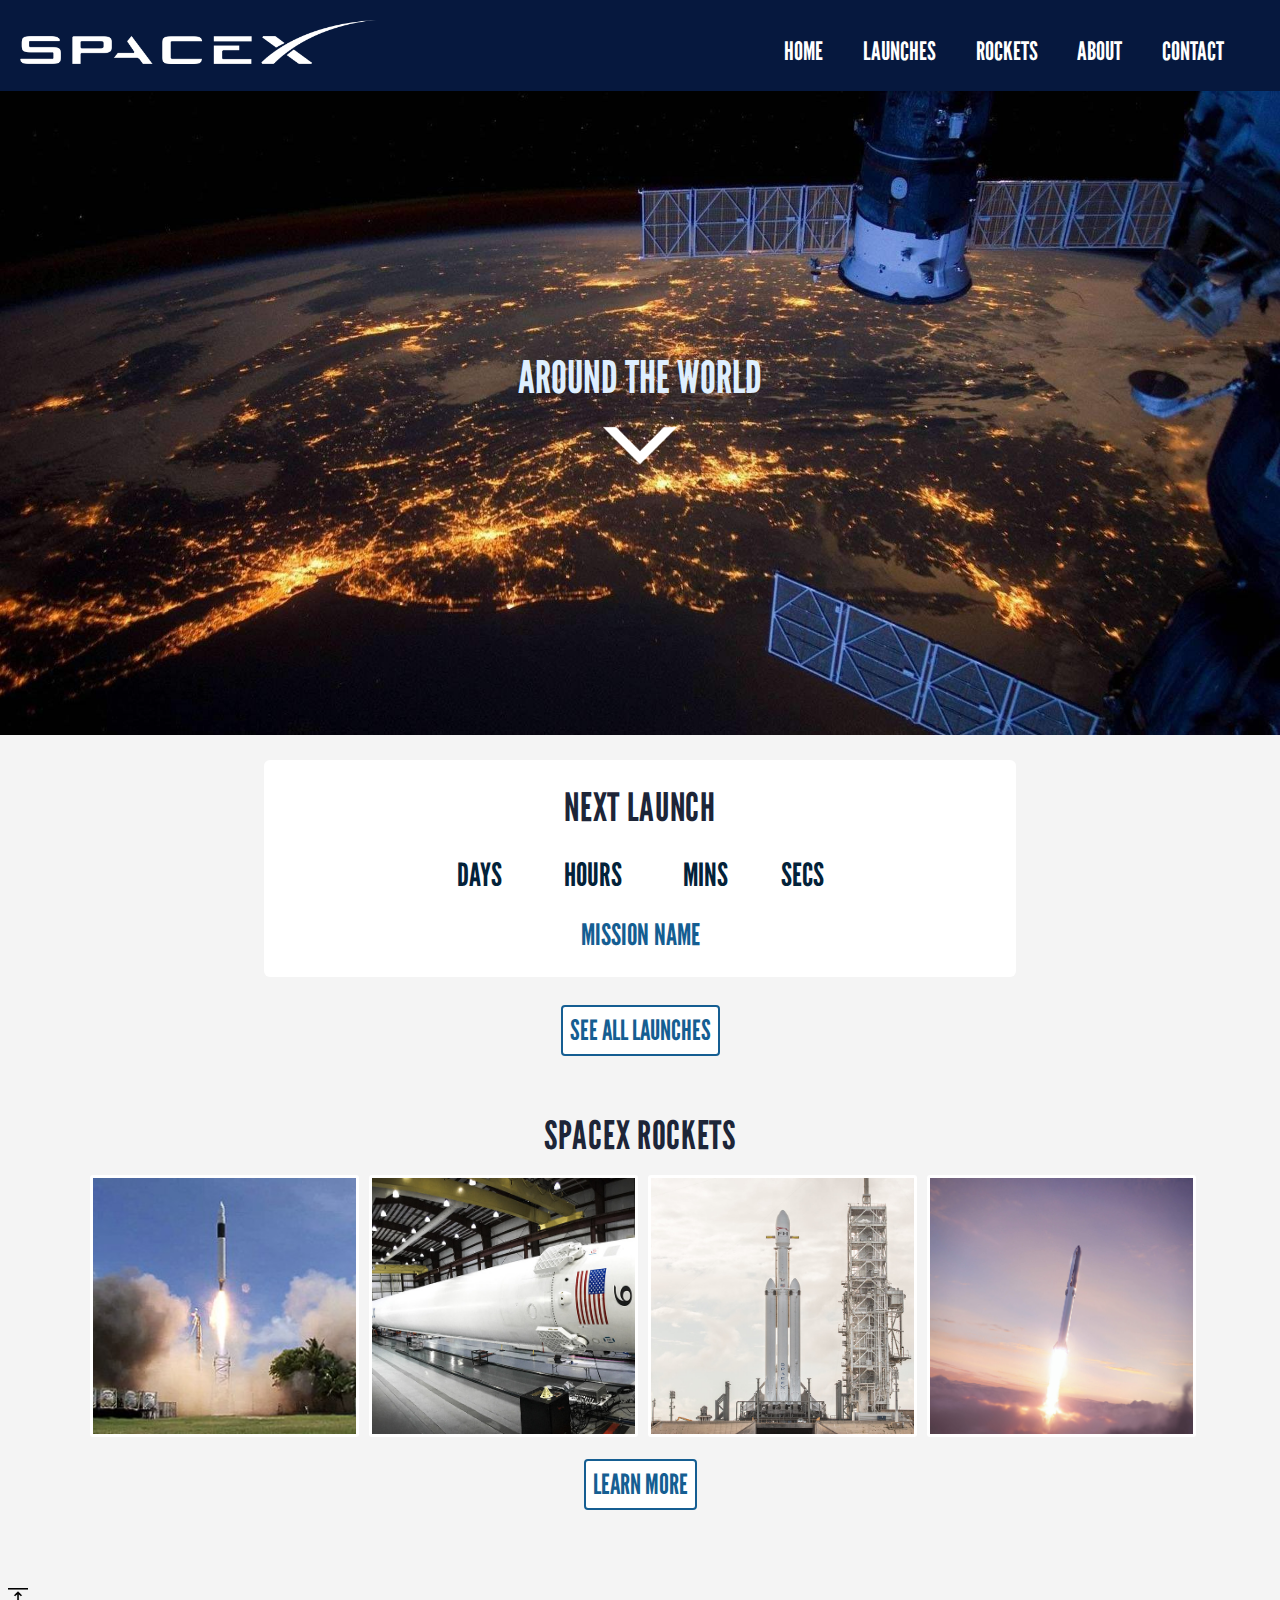
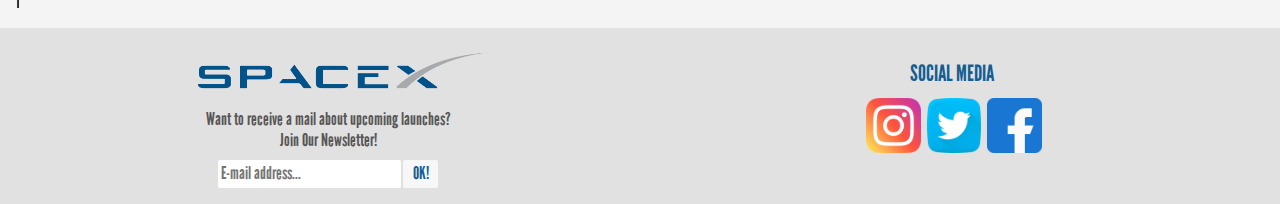
<file: index.html>
<!DOCTYPE html>
<html lang="en">

<head>
    <meta charset="UTF-8" />
    <meta name="viewport" content="width=device-width, initial-scale=1.0" />
    <meta http-equiv="X-UA-Compatible" content="ie=edge" />
    <meta name="description" content="SpaceX | Raising awareness of the space activity around the world">
    <meta name="keywords"
        content="SpaceX, space activity, microsite, rockets, launches, astronaut, space exploration, spaceflight, rocket science">
    <title>SpaceX | Around The World</title>
    <link rel="icon" href="icons/icon.ico">
    <link rel="stylesheet" type="text/css" href="css/style.css">
</head>

<body>
    <header id="top">
        <nav>
            <div class="nav-left">
                <a href="index.html"><img id="logo" alt="The SpaceX logo with a link to the homepage"
                        src="images/spacex-logo-white.png"></a>
            </div>
            <div class="nav-right">
                <div class="dropdown">
                    <button class="dropbtn">Menu</button>
                    <div class="dropdown-content">
                        <a href="index.html" title="Home Page">Home</a>
                        <a href="launches.html" title="Launch schedule">Launches</a>
                        <a href="rockets.html" title="All our rockets">Rockets</a>
                        <a href="about.html" title="About our company">About</a>
                        <a href="contact.html" title="Contact us">Contact</a>
                    </div>
                </div>
            </div>
        </nav>
        <div class="frontImageContainer">
            <img id="frontImage" src="images/satelitt.jpg" alt="A Picture of Planet Earth with Lights and Satellites">
            <div id="frontImageContent">
                <h1 id="frontImageText">Around the world</h1>
                <a href="#nextLaunch">
                    <img src="icons/downArrow.gif" alt="Arrow to jump down to the next launch countdown">
                </a>
            </div>
        </div>
    </header>
    <main>
        <section id="nextLaunch">
            <h2 class="title">Next launch</h2>
            <table>
                <tr id="countdownNumbers">
                    <td id="days"></td>
                    <td id="hours"></td>
                    <td id="minutes"></td>
                    <td id="seconds"></td>
                </tr>
                <tr id="countdownTitles">
                    <td>Days</td>
                    <td>Hours</td>
                    <td>Mins</td>
                    <td>Secs</td>
                </tr>
            </table>
            <h3 id="missionName">Mission name</h3>
        </section>
        <a href="launches.html" title="Launch schedule"><button class="buttons">See all launches</button></a>
        <section id="gallery">
            <h4 class="title">SpaceX Rockets</h4>
            <div id="imageContainer">
                <img src="images/falcon-1.jpg" alt="Image of Falcon 1">
                <img src="images/falcon-9.jpg" alt="Image of Falcon 9">
                <img src="images/falcon-heavy.jpg" alt="Image of Falcon Heavy">
                <img src="images/starship.jpg" alt="Image of Starship">
            </div>
            <a href="rockets.html" title="All our rockets"><button class="buttons">Learn more</button></a>
        </section>
        <a href="#top">
            <img id="arrowIcon" src="icons/arrow-top.png" alt="Go back to the top">
        </a>
    </main>
    <footer>
        <div id="footerContainer">
            <div id="footerOne">
                <a href="https://www.spacex.com/">
                    <img id="logo2" src="images/spacex-logo.png" alt="SpaceX logo with link to their website">
                </a>
                <p>Want to receive a mail about upcoming launches?</p>
                <p>Join Our Newsletter!</p>
                <div class="email-container">
                    <form action="#">
                        <input type="email" placeholder="E-mail address..." name="email">
                        <button id="submit" type="submit">OK!</button>
                    </form>
                </div>
            </div>
            <div id="footerTwo">
                <h4>Social media</h4>
                <a href="https://www.instagram.com/spacex/?hl=en">
                    <img class="socialMedia" src="icons/instagram.png" alt="SpaceX Instagram">
                </a>
                <a href="https://twitter.com/SpaceX?ref_src=twsrc%5Egoogle%7Ctwcamp%5Eserp%7Ctwgr%5Eauthor">
                    <img class="socialMedia" src="icons/twitter.png" alt="SpaceX Twitter">
                </a>
                <a href="https://www.facebook.com/Space-X-2006330642950821/">
                    <img class="socialMedia" src="icons/facebook.png" alt="SpaceX Facebook">
                </a>
            </div>
        </div>
    </footer>
    <script src="js/home.js"></script>
</body>

</html>
</file>
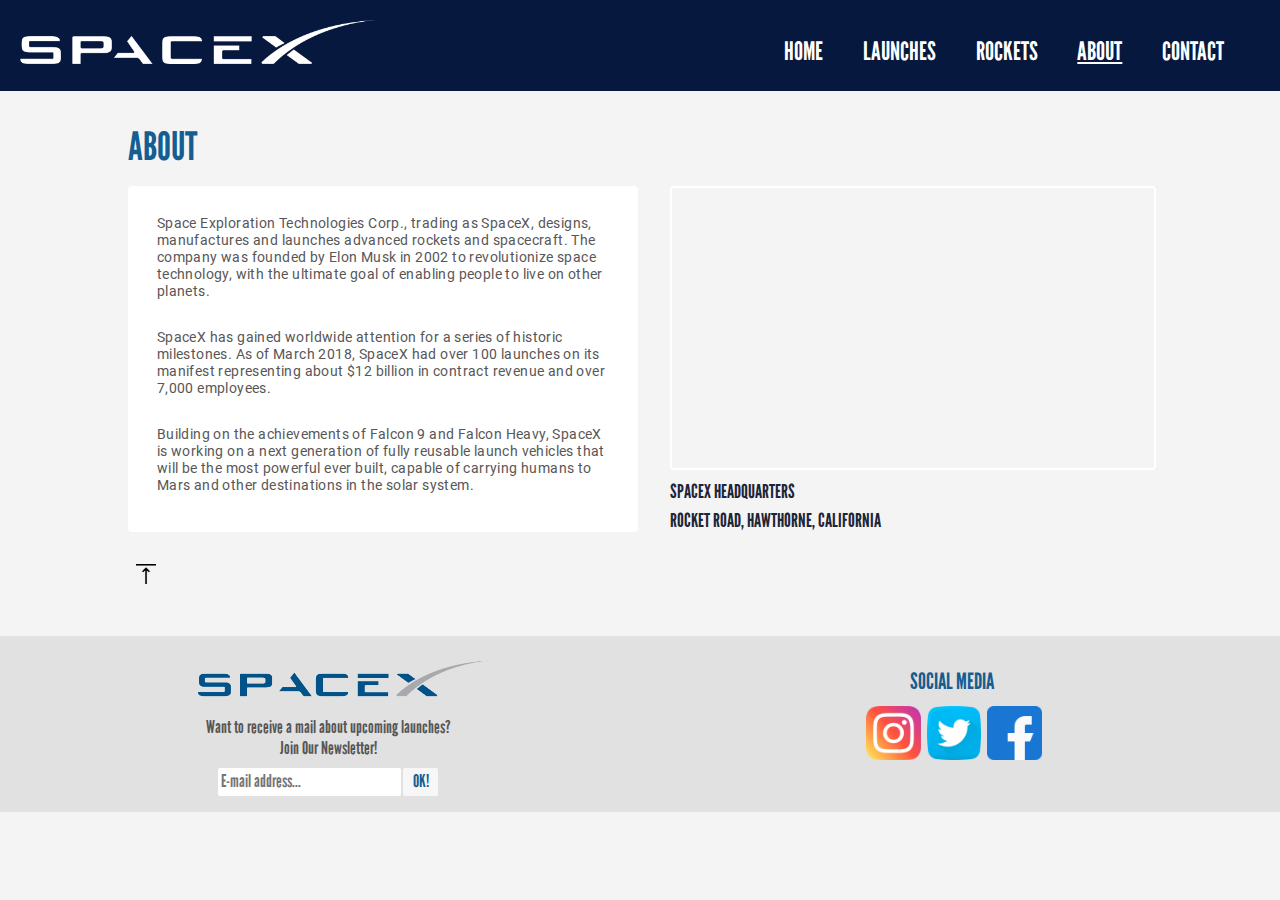
<file: about.html>
<!DOCTYPE html>
<html lang="en">

<head>
    <meta charset="UTF-8" />
    <meta name="viewport" content="width=device-width, initial-scale=1.0" />
    <meta http-equiv="X-UA-Compatible" content="ie=edge" />
    <meta name="description" content="SpaceX | About our company">
    <meta name="keywords"
        content="SpaceX, space activity, microsite, rockets, launches, astronaut, space exploration, spaceflight, rocket science">
    <title>SpaceX | About</title>
    <link rel="icon" href="icons/icon.ico">
    <link rel="stylesheet" type="text/css" href="css/style.css">
    <link rel="stylesheet" type="text/css" href="css/infostyles.css">

</head>

<body>
    <header id="top">
        <nav>
            <div class="nav-left">
                <a href="index.html"><img id="logo" alt="The SpaceX logo with a link to the homepage"
                        src="images/spacex-logo-white.png"></a>
            </div>
            <div class="nav-right">
                <div class="dropdown">
                    <button class="dropbtn">Menu</button>
                    <div class="dropdown-content">
                        <a href="index.html" title="Home Page">Home</a>
                        <a href="launches.html" title="Launch schedule">Launches</a>
                        <a href="rockets.html" title="All our rockets">Rockets</a>
                        <a id="current" href="about.html" title="About our company">About</a>
                        <a href="contact.html" title="Contact us">Contact</a>
                    </div>
                </div>
            </div>
        </nav>
    </header>
    <main>
        <h1 class="heading">About</h1>
        <section>
            <div class="infoContainer">
                <div id="aboutText">
                    <p>Space Exploration Technologies Corp., trading as SpaceX, designs, manufactures and launches
                        advanced rockets and spacecraft. The company was founded by Elon Musk in 2002 to revolutionize
                        space technology, with the ultimate goal of enabling people to live on other planets.</p>
                    <p>SpaceX has gained worldwide attention for a series of historic milestones. As of March 2018,
                        SpaceX had over 100 launches on its manifest representing about $12 billion in contract revenue
                        and over 7,000 employees.</p>
                    <p>Building on the achievements of Falcon 9 and Falcon Heavy, SpaceX is working on a next generation
                        of fully reusable launch vehicles that will be the most powerful ever built, capable of carrying
                        humans to Mars and other destinations in the solar system.</p>
                </div>
                <div id="map">
                    <iframe
                        src="https://www.google.com/maps/embed?pb=!1m18!1m12!1m3!1d3310.794776274895!2d-118.33046798557686!3d33.92068108064202!2m3!1f0!2f0!3f0!3m2!1i1024!2i768!4f13.1!3m3!1m2!1s0x80c2b5dee46db32d%3A0x5589bf4232c10232!2sSpacex!5e0!3m2!1sen!2sno!4v1589463892249!5m2!1sen!2sno"
                        allowfullscreen="" aria-hidden="false" tabindex="0"></iframe>
                    <h2 class="thirdHeading">SpaceX Headquarters</h2>
                    <h2 class="thirdHeading">Rocket Road, Hawthorne, California</h2>
                </div>
            </div>
        </section>
        <a href="#top">
            <img id="arrowIcon" src="icons/arrow-top.png" alt="Go back to the top">
        </a>
    </main>
    <footer>
        <div id="footerContainer">
            <div id="footerOne">
                <a href="https://www.spacex.com/">
                    <img id="logo2" src="images/spacex-logo.png" alt="SpaceX logo with link to their website">
                </a>
                <p>Want to receive a mail about upcoming launches?</p>
                <p>Join Our Newsletter!</p>
                <div class="email-container">
                    <form action="#">
                        <input type="email" placeholder="E-mail address..." name="email">
                        <button id="submit" type="submit">OK!</button>
                    </form>
                </div>
            </div>
            <div id="footerTwo">
                <h4>Social media</h4>
                <a href="https://www.instagram.com/spacex/?hl=en">
                    <img class="socialMedia" src="icons/instagram.png" alt="SpaceX Instagram">
                </a>
                <a href="https://twitter.com/SpaceX?ref_src=twsrc%5Egoogle%7Ctwcamp%5Eserp%7Ctwgr%5Eauthor">
                    <img class="socialMedia" src="icons/twitter.png" alt="SpaceX Twitter">
                </a>
                <a href="https://www.facebook.com/Space-X-2006330642950821/">
                    <img class="socialMedia" src="icons/facebook.png" alt="SpaceX Facebook">
                </a>
            </div>
        </div>
    </footer>
</body>

</html>
</file>
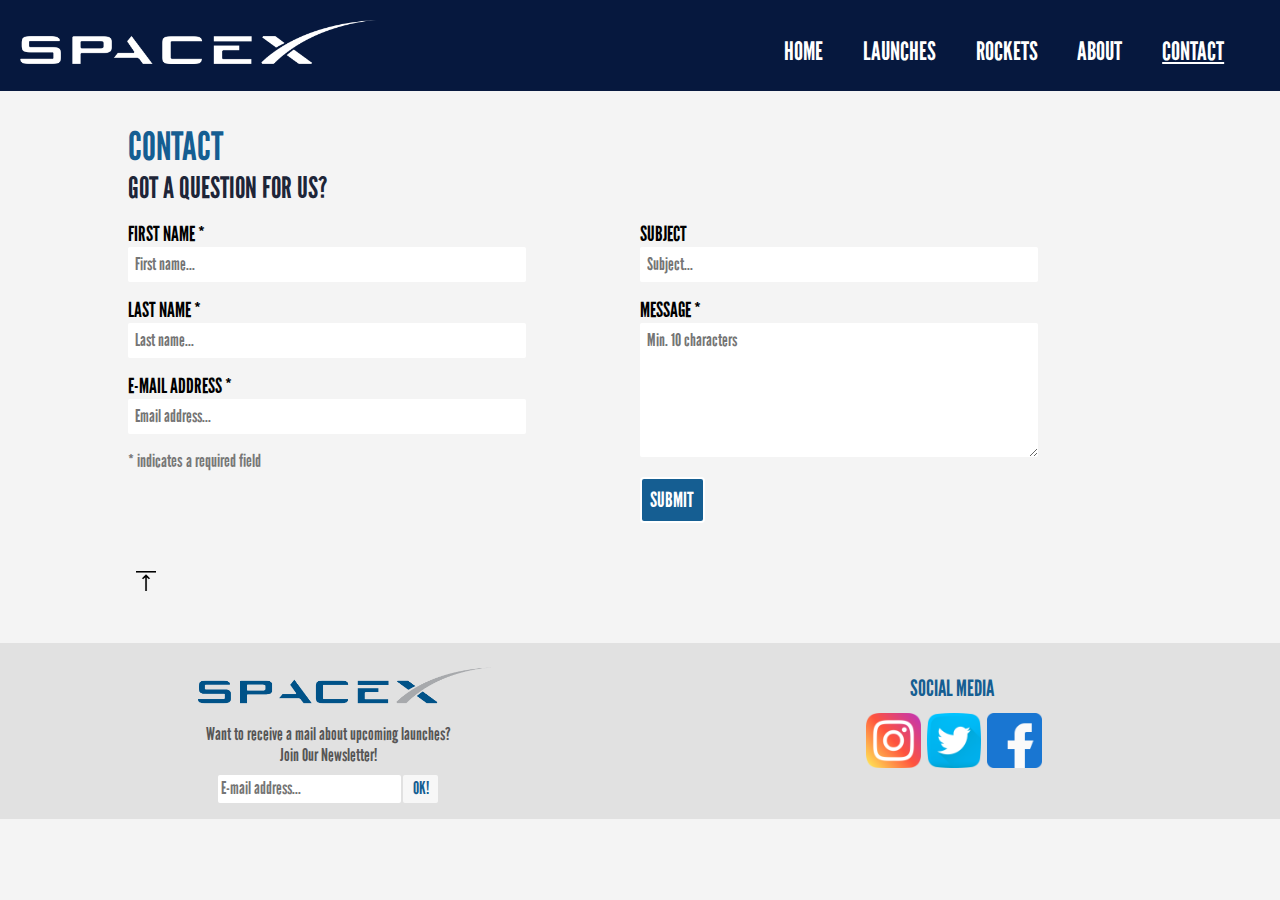
<file: contact.html>
<!DOCTYPE html>
<html lang="en">

<head>
    <meta charset="UTF-8" />
    <meta name="viewport" content="width=device-width, initial-scale=1.0" />
    <meta http-equiv="X-UA-Compatible" content="ie=edge" />
    <meta name="description" content="SpaceX | Contact us">
    <meta name="keywords"
        content="SpaceX, space activity, microsite, rockets, launches, astronaut, space exploration, spaceflight, rocket science">
    <title>SpaceX | Contact</title>
    <link rel="icon" href="icons/icon.ico">
    <link rel="stylesheet" type="text/css" href="css/style.css">
    <link rel="stylesheet" type="text/css" href="css/infostyles.css">

</head>

<body>
    <header id="top">
        <nav>
            <div class="nav-left">
                <a href="index.html"><img id="logo" alt="The SpaceX logo with a link to the homepage"
                        src="images/spacex-logo-white.png"></a>
            </div>
            <div class="nav-right">
                <div class="dropdown">
                    <button class="dropbtn">Menu</button>
                    <div class="dropdown-content">
                        <a href="index.html" title="Home Page">Home</a>
                        <a href="launches.html" title="Launch schedule">Launches</a>
                        <a href="rockets.html" title="All our rockets">Rockets</a>
                        <a href="about.html" title="About our company">About</a>
                        <a id="current" href="contact.html" title="Contact us">Contact</a>
                    </div>
                </div>
            </div>
        </nav>
    </header>
    <main>
        <h1 class="heading">Contact</h1>
        <section>
            <h2 class="subheading">Got a question for us?</h2>
            <form id="contactForm">
                <div class="formOne">
                    <div>
                        <label for="firstName">First name *</label>
                        <input id="firstName" placeholder="First name..." />
                        <div class="error" id="firstNameError">Please enter your first name</div>
                    </div>
                    <div>
                        <label for="lastName">Last name *</label>
                        <input id="lastName" placeholder="Last name..." />
                        <div class="error" id="lastNameError">Please enter your last name</div>
                    </div>
                    <div>
                        <label for="email">E-mail address *</label>
                        <input id="email" placeholder="Email address..." />
                        <div class="error" id="emailError">Please enter a valid email address</div>
                    </div>
                    <p id="required">* indicates a required field</p>
                </div>
                <div class="formTwo">
                    <div>
                        <label for="subject">Subject</label>
                        <input id="subject" placeholder="Subject..." />
                    </div>
                    <div>
                        <label for="message">Message *</label>
                        <textarea id="message" placeholder="Min. 10 characters"></textarea>
                        <div class="error" id="messageError">Your message must have at least 10 characters</div>
                    </div>
                    <div id="submitMessage">
                        Thank you for contacting us! We have received your enquiry and will get back to you very soon.
                    </div>
                    <button id="submitForm" type="submit">Submit</button>
                </div>
            </form>
        </section>
        <a href="#top">
            <img id="arrowIcon" src="icons/arrow-top.png" alt="Go back to the top">
        </a>
    </main>
    <footer>
        <div id="footerContainer">
            <div id="footerOne">
                <a href="https://www.spacex.com/">
                    <img id="logo2" src="images/spacex-logo.png" alt="SpaceX logo with link to their website">
                </a>
                <p>Want to receive a mail about upcoming launches?</p>
                <p>Join Our Newsletter!</p>
                <div class="email-container">
                    <form action="#">
                        <input type="email" placeholder="E-mail address..." name="email">
                        <button id="submit" type="submit">OK!</button>
                    </form>
                </div>
            </div>
            <div id="footerTwo">
                <h4>Social media</h4>
                <a href="https://www.instagram.com/spacex/?hl=en">
                    <img class="socialMedia" src="icons/instagram.png" alt="SpaceX Instagram">
                </a>
                <a href="https://twitter.com/SpaceX?ref_src=twsrc%5Egoogle%7Ctwcamp%5Eserp%7Ctwgr%5Eauthor">
                    <img class="socialMedia" src="icons/twitter.png" alt="SpaceX Twitter">
                </a>
                <a href="https://www.facebook.com/Space-X-2006330642950821/">
                    <img class="socialMedia" src="icons/facebook.png" alt="SpaceX Facebook">
                </a>
            </div>
        </div>
    </footer>
    <script src="js/form.js"></script>
</body>

</html>
</file>
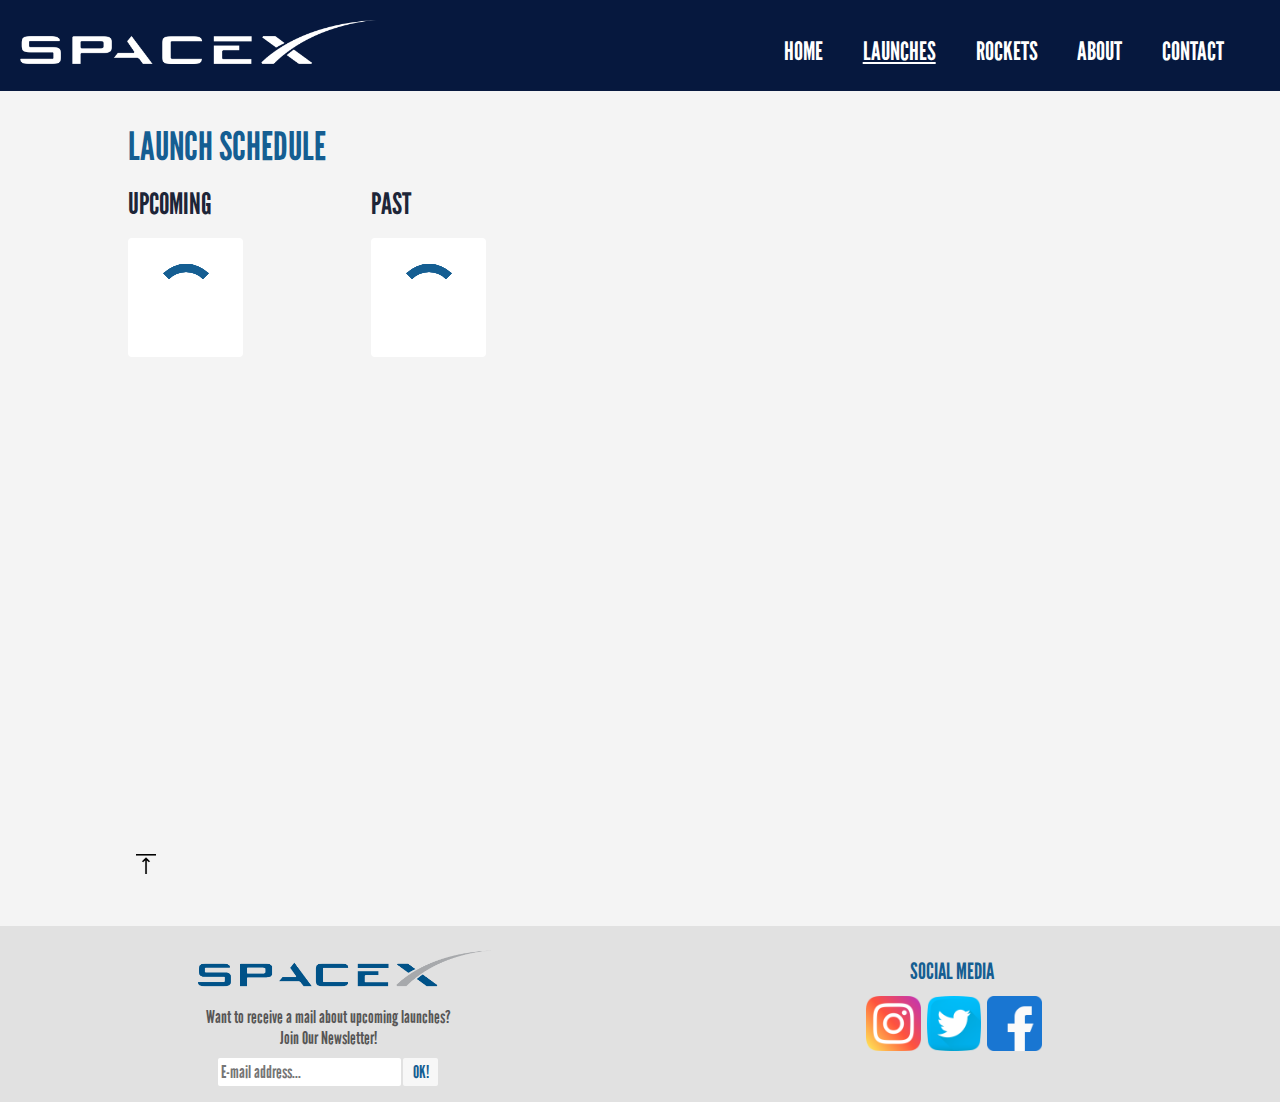
<file: launches.html>
<!DOCTYPE html>
<html lang="en">

<head>
    <meta charset="UTF-8" />
    <meta name="viewport" content="width=device-width, initial-scale=1.0" />
    <meta http-equiv="X-UA-Compatible" content="ie=edge" />
    <meta name="description" content="SpaceX | Upcoming and past launches">
    <meta name="keywords"
        content="SpaceX, space activity, microsite, rockets, launches, astronaut, space exploration, spaceflight, rocket science">
    <title>SpaceX | Launches</title>
    <link rel="icon" href="icons/icon.ico">
    <link rel="stylesheet" type="text/css" href="css/style.css">
    <link rel="stylesheet" type="text/css" href="css/cardstyle.css">
</head>

<body>
    <header id="top">
        <nav>
            <div class="nav-left">
                <a href="index.html"><img id="logo" alt="The SpaceX logo with a link to the homepage"
                        src="images/spacex-logo-white.png"></a>
            </div>
            <div class="nav-right">
                <div class="dropdown">
                    <button class="dropbtn">Menu</button>
                    <div class="dropdown-content">
                        <a href="index.html" title="Home Page">Home</a>
                        <a id="current" href="launches.html" title="Launch schedule">Launches</a>
                        <a href="rockets.html" title="All our rockets">Rockets</a>
                        <a href="about.html" title="About our company">About</a>
                        <a href="contact.html" title="Contact us">Contact</a>
                    </div>
                </div>
            </div>
        </nav>
    </header>
    <main>
        <h1 class="heading">Launch Schedule</h1>
        <div class="launches">
            <section id="sectionUpcoming">
                <h2 class="subheading">Upcoming</h2>
                <div id="containerUpcoming">
                    <div class="card">
                        <div class="lds-ring">
                            <div></div>
                            <div></div>
                            <div></div>
                            <div></div>
                        </div>
                    </div>
                </div>
            </section>
            <section id="sectionPast">
                <h2 class="subheading">Past</h2>
                <div id="containerPast">
                    <div class="card">
                        <div class="lds-ring">
                            <div></div>
                            <div></div>
                            <div></div>
                            <div></div>
                        </div>
                    </div>
                </div>
            </section>
        </div>
        <a href="#top">
            <img id="arrowIcon" src="icons/arrow-top.png" alt="Go back to the top">
        </a>
    </main>
    <footer>
        <div id="footerContainer">
            <div id="footerOne">
                <a href="https://www.spacex.com/">
                    <img id="logo2" src="images/spacex-logo.png" alt="SpaceX logo with link to their website">
                </a>
                <p>Want to receive a mail about upcoming launches?</p>
                <p>Join Our Newsletter!</p>
                <div class="email-container">
                    <form action="#">
                        <input type="email" placeholder="E-mail address..." name="email">
                        <button id="submit" type="submit">OK!</button>
                    </form>
                </div>
            </div>
            <div id="footerTwo">
                <h4>Social media</h4>
                <a href="https://www.instagram.com/spacex/?hl=en">
                    <img class="socialMedia" src="icons/instagram.png" alt="SpaceX Instagram">
                </a>
                <a href="https://twitter.com/SpaceX?ref_src=twsrc%5Egoogle%7Ctwcamp%5Eserp%7Ctwgr%5Eauthor">
                    <img class="socialMedia" src="icons/twitter.png" alt="SpaceX Twitter">
                </a>
                <a href="https://www.facebook.com/Space-X-2006330642950821/">
                    <img class="socialMedia" src="icons/facebook.png" alt="SpaceX Facebook">
                </a>
            </div>
        </div>
    </footer>
    <script src="js/upcomingLaunches.js"></script>
    <script src="js/pastLaunches.js"></script>
</body>

</html>
</file>
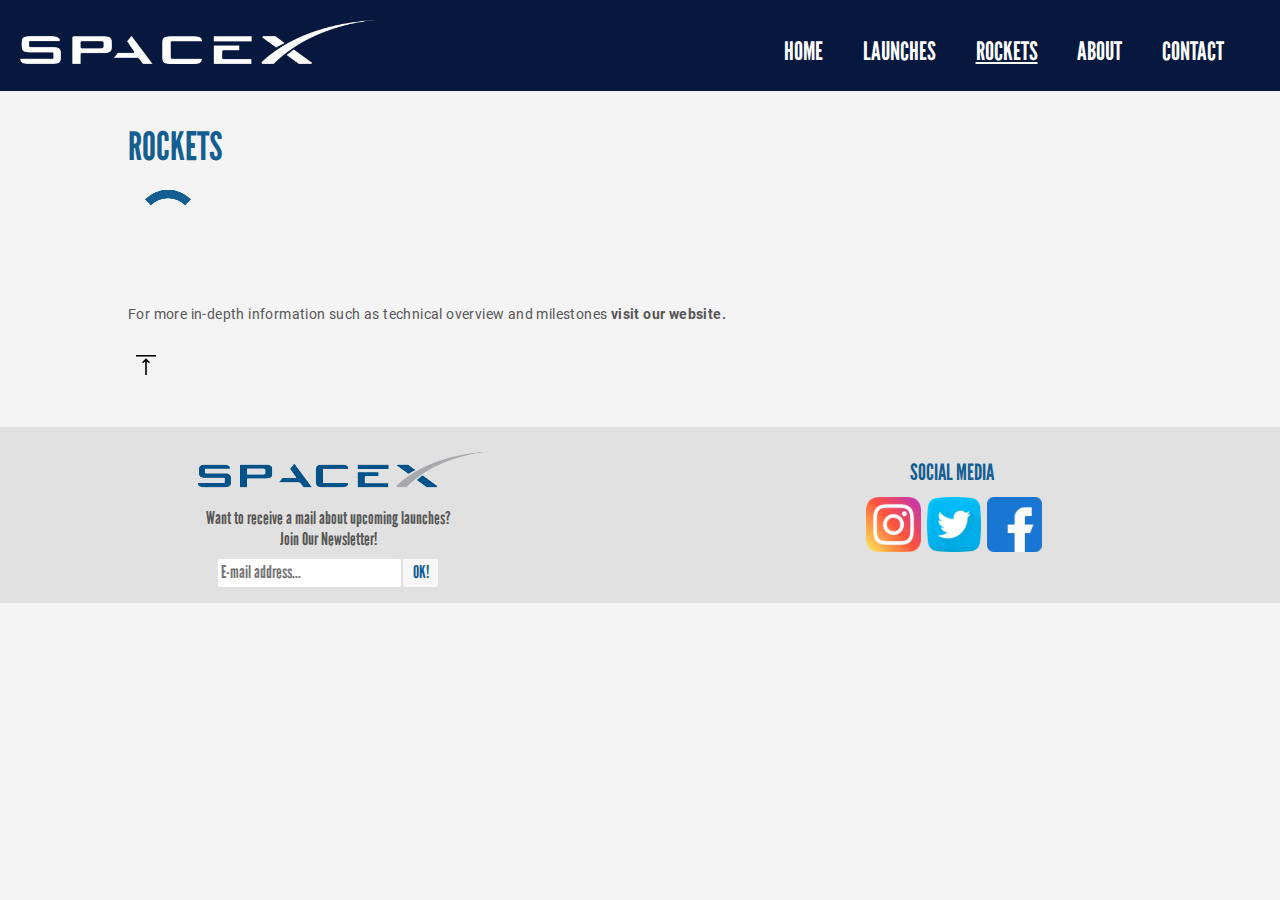
<file: rockets.html>
<!DOCTYPE html>
<html lang="en">

<head>
    <meta charset="UTF-8" />
    <meta name="viewport" content="width=device-width, initial-scale=1.0" />
    <meta http-equiv="X-UA-Compatible" content="ie=edge" />
    <meta name="description" content="SpaceX | All our rockets">
    <meta name="keywords"
        content="SpaceX, space activity, microsite, rockets, launches, astronaut, space exploration, spaceflight, rocket science">
    <title>SpaceX | Rockets</title>
    <link rel="icon" href="icons/icon.ico">
    <link rel="stylesheet" type="text/css" href="css/style.css">
    <link rel="stylesheet" type="text/css" href="css/cardstyle.css">
</head>

<body>
    <header id="top">
        <nav>
            <div class="nav-left">
                <a href="index.html"><img id="logo" alt="The SpaceX logo with a link to the homepage"
                        src="images/spacex-logo-white.png"></a>
            </div>
            <div class="nav-right">
                <div class="dropdown">
                    <button class="dropbtn">Menu</button>
                    <div class="dropdown-content">
                        <a href="index.html" title="Home Page">Home</a>
                        <a href="launches.html" title="Launch schedule">Launches</a>
                        <a id="current" href="rockets.html" title="All our rockets">Rockets</a>
                        <a href="about.html" title="About our company">About</a>
                        <a href="contact.html" title="Contact us">Contact</a>
                    </div>
                </div>
            </div>
        </nav>
    </header>
    <main>
        <section id="rocketsSection">
            <h1 class="heading">Rockets</h1>
            <div class="cardRocket">
                <h2 class="subheading"> </h2>
                <div class="rockets">
                    <div id="rocketsImage">
                        <div class="lds-ring">
                            <div></div>
                            <div></div>
                            <div></div>
                            <div></div>
                        </div>
                    </div>
                    <div id="textContainer">
                        <div id="rocketsText"></div>
                    </div>
                </div>
            </div>
            <p>For more in-depth information such as technical overview and milestones <a href="https://www.spacex.com/"
                    title="Link to SpaceX website">visit our website.</a></p>
        </section>
        <a href="#top">
            <img id="arrowIcon" src="icons/arrow-top.png" alt="Go back to the top">
        </a>
    </main>
    <footer>
        <div id="footerContainer">
            <div id="footerOne">
                <a href="https://www.spacex.com/">
                    <img id="logo2" src="images/spacex-logo.png" alt="SpaceX logo with link to their website">
                </a>
                <p>Want to receive a mail about upcoming launches?</p>
                <p>Join Our Newsletter!</p>
                <div class="email-container">
                    <form action="#">
                        <input type="email" placeholder="E-mail address..." name="email">
                        <button id="submit" type="submit">OK!</button>
                    </form>
                </div>
            </div>
            <div id="footerTwo">
                <h4>Social media</h4>
                <a href="https://www.instagram.com/spacex/?hl=en">
                    <img class="socialMedia" src="icons/instagram.png" alt="SpaceX Instagram">
                </a>
                <a href="https://twitter.com/SpaceX?ref_src=twsrc%5Egoogle%7Ctwcamp%5Eserp%7Ctwgr%5Eauthor">
                    <img class="socialMedia" src="icons/twitter.png" alt="SpaceX Twitter">
                </a>
                <a href="https://www.facebook.com/Space-X-2006330642950821/">
                    <img class="socialMedia" src="icons/facebook.png" alt="SpaceX Facebook">
                </a>
            </div>
        </div>
    </footer>
    <script src="js/rockets.js"></script>
</body>

</html>
</file>
<file: css/style.css>
/* CSS Document */

/*_____________font face*/
@font-face {
    font-family: LeagueGothic;
    src: url(../fonts/LeagueGothic-Regular.otf)
}
@font-face {
    font-family: Roboto-Regular;
    src: url(../fonts/Roboto-Regular.ttf)
}
@font-face {
    font-family: Roboto-Bold;
    src: url(../fonts/Roboto-Bold.ttf)
}

/*_____________color palette
#FFFFFF - White
#F4F4F4 - Off-white
#155E92 - Blue
#083250 - Deep blue
#1D2538 - Deeper blue

/*_____________global styles*/

/* limited reset */
html, body, div, section, article, aside, header, hgroup, footer, nav, h1, h2, h3, h4, h5, h6, p, blockquote, address, time, span, em, strong, img, ol, ul, li, figure, canvas, video, th, td, tr {
	margin: 0;
	padding: 0;
	border: 0;
	vertical-align: baseline;
	font: inherit;
}
html {
    width: 100%;
    background:#F4F4F4;
    scroll-behavior: smooth;
}

/* text */
nav a, #frontImageText, .buttons, #nextLaunch, #gallery, .dropbtn, .launches, .heading, .subheading, .thirdHeading, label, #submitForm {
    font-family: LeagueGothic;
    text-transform: uppercase;
}
#required, #message {
    font-family: LeagueGothic;
    color: #787878;
}
#footerContainer, input, #submit, #submitMessage {
    font-family: LeagueGothic;
    color: #155E92;
}
.title {
    letter-spacing: 0.7px;
}
#rocketsText p, #rocketsSection p, #aboutText {
    font-family: Roboto-Regular;
}
#rocketsText a, #rocketsSection a, .error {
    font-family: Roboto-Bold;
}
#rocketsText a, p, #rocketsSection a, p {
    color: #575656;
}

/* header */
nav {
    background: #06183E;
    display: flex;
}
nav a {
    color: #FFFFFF;
    text-decoration: none;
}
.nav-left {
    flex: 1;
}
#frontImage {
    width: 100%;
    height: auto;
}
.frontImageContainer {
    position: relative;
    text-align: center;
    color: #DEEFFF;
}
#frontImageContent {
    position: absolute;
    top: 50%;
    left: 50%;
    transform: translate(-50%, -50%);
}

/* main */
#nextLaunch, table, #gallery {
    text-align: center;
    margin: 1.3em auto;
    border-radius: 6px;
}
#nextLaunch {
    background: #FFFFFF;
}
#nextLaunch {
    padding: 1.5em;
}
#countdownNumbers, #missionName, .buttons, .heading, #submit {
    color: #155E92;
}
#countdownTitles {
    color: #032239;
}
.title, .subheading, .thirdHeading {
    color: #1D2538;
}
.buttons {
    display: block;
    border-radius: 4px;
    padding: 0.25em;
    background: #FFFFFF;
    border: 2px #155E92 solid;
    margin: 1em auto;
}
a {
    text-decoration: none;
}
.buttons:hover {
    background: #155E92;
    color: #FFFFFF;
}
#imageContainer {
    display: grid;
    grid-gap: 1em;
}
#imageContainer img {
    width: 100%;
    height: 100%;
    object-fit: cover;
    border: 3px #FFFFFF solid;
    border-radius: 3px;
}
#arrowIcon {
    width: 20px;
    margin-left: 0.5em;
    margin-bottom: 1em;
}

/* footer */
footer {
    background: #E1E1E1;
}
#footerContainer {
    display: flex;
    text-align: center;
    padding: 1em;
}
#footerOne {
    flex: 1;
}
footer input, #submit {
    border: none;
    border-radius: 2px;
    padding: 0.2em;
    margin-top: 0.5em;
}
footer input {
    background: #FFFFFF;
    width: 10em;
}
#submit {
    background: #F7F7F7;
    width: 2em;
}
#footerTwo {
    flex: 1;
    margin-top: 1em;
    text-transform: uppercase;
}
.socialMedia {
    padding-left: 0.25em;
}
footer h4 {
    font-size: 1.4em;
    margin-bottom: 0.5em;
}
#logo2 {
    margin-left: 1em;
}

 /*_____________media queries*/
/*_____________ Mobile Media Query */
@media only screen and (max-width: 475px) {
    nav {
        padding: 0.95em;
    }
    #logo {
        width: 14em;
    }
    #logo2 {
        width: 14em;
    }
    #frontImageText {
        font-size: 1.7em;
    }
    #frontImageContent img {
        display: none;
    }
    #nextLaunch {
        width: 70%;
    }
    table {
        width: 80%;
    }
    #gallery {
        padding: 0.5em;
    }
    .title, .heading  {
        font-size: 1.9em;
    }
    #countdownTitles {
        font-size: 1.4em; 
    }
    #countdownNumbers {
        font-size: 2.4em;
    }
    #missionName, .subheading {
        font-size: 1.5em;
    }
    .buttons {
        font-size: 1.3em;
    }
    #imageContainer {
        width: 60%;
        margin: 0.5em auto;
        grid-template-columns: repeat(1, 2fr);
        grid-template-rows: repeat(4, 35vw);
    }
    .socialMedia {
        width: 2.8em;
    }
    #footerContainer {
        flex-direction: column;
    }
    #footerTwo {
        margin-top: 1.5em;
    }
    /* dropdown */
    .dropbtn {
        background: none;
        color: white;
        font-size: 1.2em;
        padding: 0.25em 0.35em;
        border: 2px #FFFFFF solid;
        border-radius: 2px;
        text-transform: uppercase;
    }
    .dropdown {
        position: relative;
        display: inline-block;
    }
    .dropdown-content {
        display: none;
        right: 0;
        position: absolute;
        font-size: 1.1em;
        background-color: #F4F4F4;
        min-width: 150px;
        box-shadow: 0px 8px 16px 0px rgba(0,0,0,0.2);
        z-index: 1;
    }
    .dropdown-content a {
        color: #032239;
        padding: 12px 16px;
        text-decoration: none;
        display: block;
    }
    .dropdown-content a:hover {
        background-color: #d3d2d2;
    }
    .dropdown:hover .dropdown-content {
        display: block;
    }
}

/*_____________Tablet Media Query */
@media only screen and (min-width: 476px) and (max-width: 849px) {
    nav {
        padding: 1em;
    }
    #logo {
        width: 16em;
    }
    #logo2 {
        width: 17em;
    }
    #frontImageText {
        font-size: 2.3em;
    }
    #frontImageContent img {
        width: 20%;
    }
    #nextLaunch, table {
        width: 70%;
    }
    #gallery {
        padding: 1em;
    }
    .title, .heading  {
        font-size: 2.1em;
    }
    #countdownTitles {
        font-size: 1.9em; 
    }
    #countdownNumbers {
        font-size: 3em;
    }
    #missionName, .subheading {
        font-size: 1.8em;
    }
    .buttons {
        font-size: 1.5em;
    }
    #imageContainer {
        width: 80%;
        margin: 0.5em auto;
        grid-template-columns: repeat(2, 2fr);
        grid-template-rows: repeat(2, 25vw);
    }
    .socialMedia {
        width: 3.1em;
    }
    .dropbtn {
        background: none;
        color: white;
        font-size: 1.4em;
        padding: 0.25em 0.35em;
        border: 2px #FFFFFF solid;
        border-radius: 2px;
        text-transform: uppercase;
    }
    .dropdown {
        position: relative;
        display: inline-block;
    }
    .dropdown-content {
        display: none;
        right: 0;
        position: absolute;
        background-color: #F4F4F4;
        min-width: 150px;
        box-shadow: 0px 8px 16px 0px rgba(0,0,0,0.2);
        z-index: 1;
        font-size: 1.3em;
    }
    .dropdown-content a {
        color: #032239;
        padding: 12px 16px;
        text-decoration: none;
        display: block;
    }
    .dropdown-content a:hover {
        background-color: #d3d2d2;
    }
    .dropdown:hover .dropdown-content {
        display: block;
    }
}

/*_____________Desktop Media Query */
@media only screen and (min-width: 850px) {
    nav {
        padding: 1.25em;
    }
    #logo {
        width: 14em;
    }
    #logo2 {
        width: 20em;
    }
    nav a {
        font-size: 1.6em;
        margin-right: 1.4em;
    }
    nav a:hover {
        text-decoration: underline;
    }
    footer p, input, #submit {
        font-size: 1.1em;
    }
    #current {
        text-decoration: underline;
    }
    .nav-right {
        margin-top: 1em;
    }
    #frontImageText {
        font-size: 2.8em;
    }
    #frontImageContent img {
        width: 20%;
    }
    #nextLaunch {
        width: 55%;
    }
    table {
        width: 60%;
    }
    #gallery {
        padding: 1.8em;
    }
    .title, .heading {
        font-size: 2.45em;
    }
    #countdownTitles {
        font-size: 2em; 
    }
    #countdownNumbers {
        font-size: 3.2em;
    }
    #missionName, .subheading {
        font-size: 1.85em;
    }
    .buttons {
        font-size: 1.75em;
    }
    #imageContainer {
        margin: 1em auto;
        width: 90%;
        grid-template-columns: repeat(4, 1fr);
        grid-template-rows: repeat(1, 20vw);
    }
    .socialMedia {
        width: 3.4em;
    }
    .dropbtn {
        display: none;
    }
}
</file>
<file: css/infostyles.css>
main {
    width: 80%;
    margin: 2em auto;
}
/* About */
.infoContainer, #contactForm {
    display: flex;
    margin-top: 1em;
    margin-bottom: 2em;
}
#aboutText {
    flex: 1;
    background: #FFFFFF;
    padding: 0.9em;
    letter-spacing: 0.4px;
}
#aboutText p {
    padding: 1em;
}
#aboutText, #map iframe {
    border-radius: 4px;
}
#map {
    flex: 1;
}
#map iframe {
    border: 2px solid #FFFFFF;
    width: 100%;
}
.thirdHeading {
    margin-top: 0.3em;
    font-size: 1.2em;
}

/* Contact */
.formOne, .formTwo {
    flex: 1;
}
label {
    display: block;
}
.error {
    display: none;
    color: #f03131;
}
#required {
    font-size: 1.12em;
}
#submitMessage {
    display: none;
}
#contactForm input, textarea {
    border: none;
    border-radius: 2px;
    padding: 0.4em;
}
#contactForm div {
    margin-bottom: 1em;
}
#submitForm {
    background: #155E92;
    color: #FFFFFF;
    border-radius: 4px;
    border: 2px #FFFFFF solid;
    padding: 0.4em;
}
#submitForm:hover {
    background: #FFFFFF;
    color: #155E92;
    border: 2px #155E92 solid;
}
#submitMessage {
    margin: 1em 0;
}
#contactForm textarea {
    height: 120px;
}
/*_____________media queries*/
/*_____________ Mobile Media Query */
@media only screen and (max-width: 475px) {
    .infoContainer, #contactForm {
        flex-direction: column;
    }
    #aboutText p {
        font-size: 0.8em;
    }
    #aboutText {
        margin-bottom: 2em;
    }
    #map iframe {
        height: 230px;
    }
    #contactForm input, textarea {
        font-size: 1em;
        width: 80%;
    }
    #contactform label {
        font-size: 1.25em;
    }
    #submitForm, #submitMessage {
        font-size: 1.2em;
    }
    .error {
        font-size: 0.85em;
    }
}

/*_____________Tablet Media Query */
@media only screen and (min-width: 476px) and (max-width: 849px) {
    .infoContainer, #contactForm {
        flex-direction: column;
    }
    #aboutText p {
        font-size: 0.85em;
    }
    #aboutText {
        margin-bottom: 2em;
    }
    #map iframe {
        height: 300px;
    }
    #contactForm label {
        font-size: 1.28em;
    }
    #contactForm input, textarea {
        font-size: 1.1em;
        width: 70%;
    }
    #submitForm, #submitMessage {
        font-size: 1.3em;
    }
    .error {
        font-size: 0.9em;
    }
}

/*_____________Desktop Media Query */
@media only screen and (min-width: 850px) {
    #aboutText {
        margin-right: 2em;
    }
    #aboutText p {
        font-size: 0.9em;
    }
    #map iframe {
        height: 280px;
        width: 100%;
    }
    #contactForm input, textarea {
        font-size: 1.1em;
        width: 75%;
    }
    #submitForm, #submitMessage, #contactForm label {
        font-size: 1.3em;
    }
    .error {
        font-size: 0.95em;
    }
}
</file>
<file: css/cardstyle.css>
main {
    width: 80%;
    margin: 2em auto;
}
/* launch schedule */
.launches {
    display: flex;
    margin-top: 1em;
}
#containerUpcoming, #containerPast {
    flex: 1;
    overflow: scroll;
}
.card {
    background: #FFFFFF;
    margin: 1em 0;
    border-radius: 4px;
    padding: 1.1em;
}
.card p {
    color: #083250;
    padding: 0.35em;
}
.results, .resultsHeading {
    color: #155E92;
}
.card .resultsHeading {
    padding: 0.35em;
}

/* Loader (loading.io/css | https://github.com/loadingio/css-spinner/tree/master/build/ring) */
.lds-ring {
    display: inline-block;
    position: relative;
    width: 80px;
    height: 80px;
  }
  .lds-ring div {
    box-sizing: border-box;
    display: block;
    position: absolute;
    width: 64px;
    height: 64px;
    margin: 8px;
    border: 8px solid #155E92;
    border-radius: 50%;
    animation: lds-ring 1.2s cubic-bezier(0.5, 0, 0.5, 1) infinite;
    border-color: #155E92 transparent transparent transparent;
  }
  .lds-ring div:nth-child(1) {
    animation-delay: -0.45s;
  }
  .lds-ring div:nth-child(2) {
    animation-delay: -0.3s;
  }
  .lds-ring div:nth-child(3) {
    animation-delay: -0.15s;
  }
  @keyframes lds-ring {
    0% {
      transform: rotate(0deg);
    }
    100% {
      transform: rotate(360deg);
    }
  }

/* rockets */
.rockets {
    display: flex;
    margin-bottom: 2.5em;
}
#rocketsImage, #textContainer {
    flex: 1;
}
#rocketsText p {
    padding: 0.8em 0.8em 0.8em 0.9em;
}
#textContainer, #rocketsImage img, .rockets {
    border-radius: 4px;
}
#rocketsSection p {
    width: 90%;
    letter-spacing: 0.4px;
}
#rocketsImage img {
    border: 3px solid #FFFFFF;
}
.cardRocket .subheading {
    margin: 0.4em 0 0.3em 0;
}
#rocketsSection {
    margin-bottom: 2em;
}
#rocketsSection a:hover {
    text-decoration: underline;
}

/*_____________media queries*/
/*_____________ Mobile Media Query */
@media only screen and (max-width: 475px) {
    .launches {
        flex-direction: column;
    }
    #containerUpcoming {
        max-height: 310px;
        margin-bottom: 3em;
    }
    #containerPast {
        max-height: 310px;
        margin-bottom: 2em;
    }
    .card .resultsHeading {
        font-size: 1.4em;
    }
    .card p {
        font-size: 1.2em;
    }
    .rockets {
        flex-direction: column;
    }
    #textContainer {
        background: #ffffff96;
        width: 100%;
    }
    #rocketsImage img {
        width: 100%;
    }
    #rocketsSection p {
        width: 90%;
        font-size: 0.8em;
    }
}

/*_____________Tablet Media Query */
@media only screen and (min-width: 476px) and (max-width: 849px) {
    .launches {
        flex-direction: column;
    }
    #containerUpcoming, #containerPast {
        max-height: 410px;
        margin-bottom: 3em;
    }
    .resultsHeading {
        font-size: 1.5em;
    }
    .card p {
        font-size: 1.3em;
    }
    .rockets {
        flex-direction: column;
    }
    #textContainer {
        background: #ffffff96;
        width: 100%;
    }
    #rocketsImage img {
        width: 100%;
    }
    #rocketsSection p {
        font-size: 0.85em;
    }
}

/*_____________Desktop Media Query */
@media only screen and (min-width: 850px) {
    .launches {
        flex-direction: row;
        margin-bottom: 2em;
    }
    #sectionUpcoming {
        margin-right: 4em;
    }
    #sectionPast {
        margin-left: 4em;
    }
    #containerUpcoming, #containerPast {
        height: 600px;
    }
    .card .resultsHeading {
        font-size: 1.5em;
    }
    .card p {
        font-size: 1.3em;
    }
    .rockets {
        align-items: center;
    }
    #rocketsImage {
        max-width: 50%;
    }
    #rocketsImage img {
        width: 90%;
    }
    #textContainer {
        width: 45%;
    }
    #rocketsSection p {
        font-size: 0.9em;
    }
}
</file>
